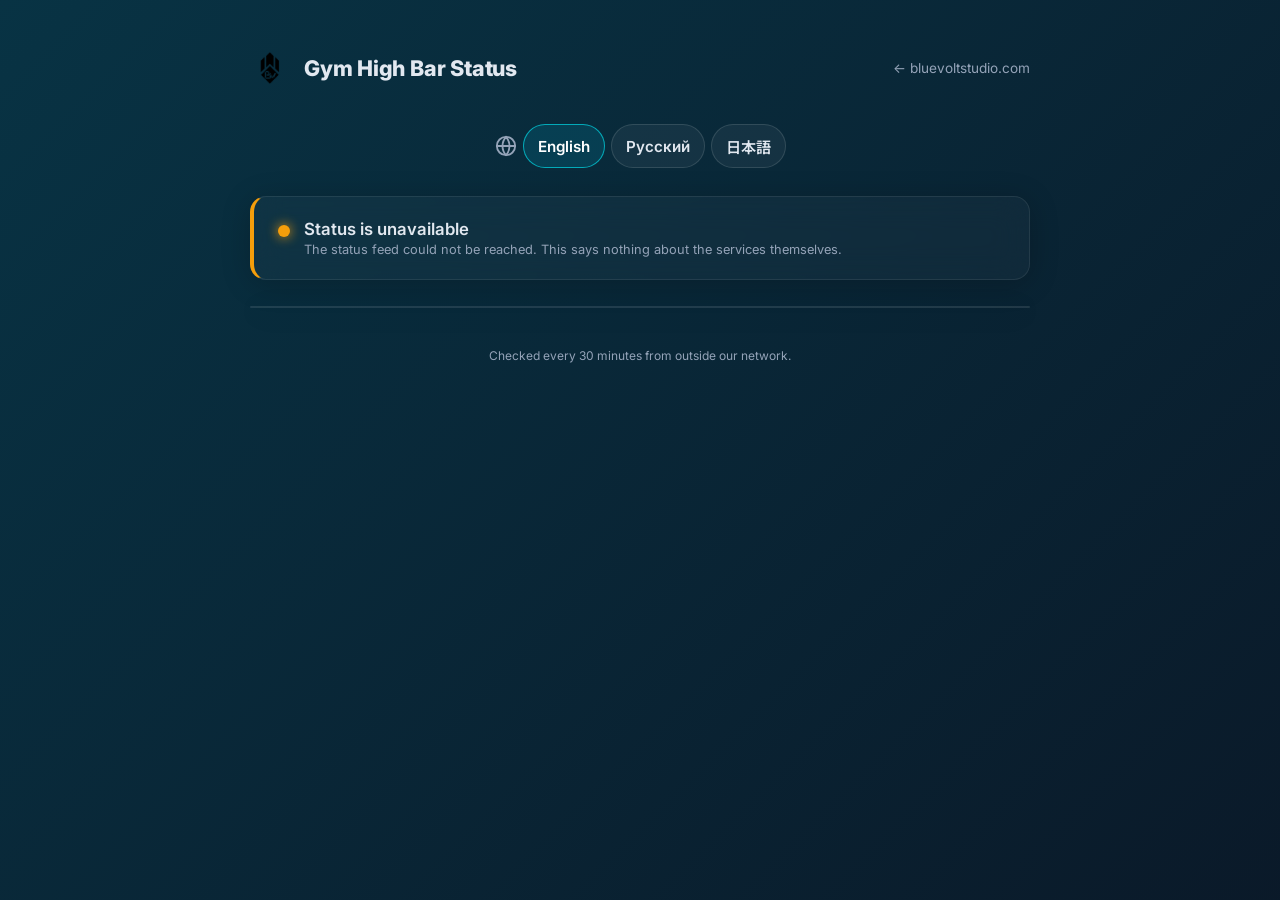
<file: status/index.html>
<!DOCTYPE html>
<html lang="en">

<head>
    <meta charset="UTF-8">
    <meta name="viewport" content="width=device-width, initial-scale=1.0, viewport-fit=cover">
    <meta name="description" content="Live service status for Gym High Bar.">
    <meta name="robots" content="noindex">
    <!-- Safari paints the overscroll area and the toolbar backdrop from these, not from body. -->
    <meta name="theme-color" content="#020617">
    <meta name="color-scheme" content="dark">
    <title>Status | Gym High Bar</title>
    <link rel="icon" href="../BlueVolt Logo.png">

    <link rel="preconnect" href="https://fonts.googleapis.com">
    <link rel="preconnect" href="https://fonts.gstatic.com" crossorigin>
    <link href="https://fonts.googleapis.com/css2?family=Inter:wght@300;400;600;800&family=Noto+Sans+JP:wght@400;600;800&display=swap" rel="stylesheet">

    <link rel="stylesheet" href="../assets/site.css">
    <link rel="stylesheet" href="style.css">
</head>

<body>
    <main>
        <header>
            <img src="../BlueVolt Logo.png" alt="">
            <h1 data-i18n="heading">Gym High Bar Status</h1>
            <a class="back" href="../">&larr; bluevoltstudio.com</a>
        </header>

        <div class="languages" id="languages"></div>

        <section id="banner" class="panel">
            <span class="dot"></span>
            <div>
                <div class="headline" id="banner-headline" data-i18n="loading">Loading&hellip;</div>
                <div class="sub" id="banner-sub"></div>
            </div>
        </section>

        <section class="panel" id="services"></section>

        <section class="panel" id="detail" hidden>
            <h2>Live detail</h2>
            <p class="hint" id="detail-hint"></p>
            <div id="detail-body"></div>
            <div class="buttons" id="detail-buttons" hidden>
                <button type="button" id="detail-refresh">Refresh</button>
                <button type="button" class="link" id="detail-forget">Forget this device</button>
            </div>
        </section>

        <footer data-i18n="footer">Checked every 30 minutes from outside our network.</footer>
    </main>

    <script src="../assets/language.js"></script>
    <script src="strings.js"></script>
    <script src="script.js"></script>
</body>

</html>
</file>
<file: assets/site.css>
:root {
    --neon: #00f2fe;
    --cyan: #22d3ee;
    --text: #e2e8f0;
    --muted: #94a3b8;
}

* {
    box-sizing: border-box;
}

/* The root needs its own dark fill. Body's background propagates to the page canvas
   only while html has none, and Safari still paints the rubber-band overscroll strips
   above and below the document from the root - which is white by default. */
html {
    background: #020617;
    color-scheme: dark;
    -webkit-text-size-adjust: 100%;
}

body {
    margin: 0;
    min-height: 100vh;
    font-family: 'Inter', 'Noto Sans JP', system-ui, sans-serif;
    background: linear-gradient(-45deg, #020617, #0f172a, #0b1120, #083344);
    background-size: 400% 400%;
    animation: bgPulse 15s ease infinite;
    color: var(--text);
    overflow-x: hidden;
    -webkit-tap-highlight-color: transparent;
}

@keyframes bgPulse {
    0%, 100% { background-position: 0% 50%; }
    50% { background-position: 100% 50%; }
}

.languages {
    display: flex;
    flex-wrap: wrap;
    justify-content: center;
    align-items: center;
    gap: 6px;
}

.languages svg {
    flex: none;
    color: var(--muted);
}

.languages button {
    font: inherit;
    font-size: 0.95rem;
    font-weight: 600;
    min-height: 44px;
    padding: 0 14px;
    border-radius: 999px;
    border: 1px solid rgba(255, 255, 255, 0.12);
    background: rgba(255, 255, 255, 0.05);
    color: var(--text);
    cursor: pointer;
}

.languages button[aria-pressed="true"] {
    color: #fff;
    border-color: rgba(0, 242, 254, 0.6);
    background: rgba(6, 182, 212, 0.15);
}

.swap [data-i18n] {
    animation: swap 0.4s ease;
}

@keyframes swap {
    from { opacity: 0; transform: translateY(4px); }
}

@media (prefers-reduced-motion: reduce) {
    body,
    .swap [data-i18n] {
        animation: none;
    }
}
</file>
<file: status/style.css>
:root {
    --ok: #22c55e;
    --down: #ef4444;
    --warn: #f59e0b;
    --unknown: #475569;
}

main {
    max-width: 820px;
    margin: 0 auto;
    padding: clamp(24px, 6vw, 48px) clamp(14px, 4vw, 20px) 64px;
    /* Keep content clear of the notch when the page is opened in landscape. */
    padding-left: max(clamp(14px, 4vw, 20px), env(safe-area-inset-left));
    padding-right: max(clamp(14px, 4vw, 20px), env(safe-area-inset-right));
}

a {
    color: var(--cyan);
}

.languages {
    margin-bottom: clamp(18px, 4vw, 28px);
}

header {
    display: flex;
    align-items: center;
    flex-wrap: wrap;
    gap: 10px 14px;
    margin-bottom: clamp(22px, 5vw, 36px);
}

header img {
    width: 40px;
    height: 40px;
    flex: none;
}

header h1 {
    font-size: clamp(1.05rem, 4.5vw, 1.35rem);
    font-weight: 800;
    margin: 0;
    letter-spacing: -0.01em;
}

header .back {
    margin-left: auto;
    font-size: 0.85rem;
    text-decoration: none;
    color: var(--muted);
    white-space: nowrap;
}

header .back:hover {
    color: var(--neon);
}

.panel {
    background: rgba(255, 255, 255, 0.03);
    backdrop-filter: blur(16px);
    -webkit-backdrop-filter: blur(16px);
    border: 1px solid rgba(255, 255, 255, 0.08);
    border-radius: 16px;
    box-shadow: 0 4px 30px rgba(0, 0, 0, 0.2);
}

/* Overall banner */
#banner {
    display: flex;
    align-items: flex-start;
    gap: 14px;
    padding: clamp(16px, 4vw, 22px) clamp(16px, 4.5vw, 24px);
    margin-bottom: clamp(16px, 4vw, 26px);
    border-left: 4px solid var(--unknown);
}

#banner.ok { border-left-color: var(--ok); }
#banner.down { border-left-color: var(--down); }
#banner.stale { border-left-color: var(--warn); }

/* The sub-line wraps to several lines on a phone, so the dot is pinned to the
   headline rather than centred against a block whose height varies. */
#banner .dot {
    width: 12px;
    height: 12px;
    margin-top: 6px;
    border-radius: 50%;
    background: var(--unknown);
    flex: none;
}

#banner.ok .dot { background: var(--ok); box-shadow: 0 0 12px var(--ok); }
#banner.down .dot { background: var(--down); box-shadow: 0 0 12px var(--down); }
#banner.stale .dot { background: var(--warn); box-shadow: 0 0 12px var(--warn); }

#banner .headline {
    font-weight: 600;
    font-size: 1.05rem;
}

#banner .sub {
    font-size: 0.8rem;
    color: var(--muted);
    margin-top: 3px;
}

/* Service rows */
.service {
    padding: clamp(16px, 4vw, 20px) clamp(16px, 4.5vw, 24px);
    border-top: 1px solid rgba(255, 255, 255, 0.06);
}

.service:first-child {
    border-top: none;
}

.service-head {
    display: flex;
    align-items: baseline;
    flex-wrap: wrap;
    gap: 4px 10px;
    margin-bottom: 12px;
}

.service-head .name {
    font-weight: 600;
}

.service-head .state {
    margin-left: auto;
    font-size: 0.8rem;
    font-weight: 600;
    white-space: nowrap;
}

.state.ok { color: var(--ok); }
.state.down { color: var(--down); }
.state.unknown { color: var(--muted); }

.bars {
    display: flex;
    gap: 2px;
    height: 30px;
    align-items: stretch;
}

/* min-width is what makes this safe: below it the row would overflow the panel
   instead of shrinking, so the day count is trimmed in JS to whatever fits. */
.bars .bar {
    flex: 1 1 0;
    min-width: 3px;
    border-radius: 2px;
    background: var(--unknown);
    opacity: 0.35;
}

.bars .bar.ok { background: var(--ok); opacity: 0.85; }
.bars .bar.partial { background: var(--warn); opacity: 0.9; }
.bars .bar.down { background: var(--down); opacity: 0.9; }

.bars-legend {
    display: flex;
    justify-content: space-between;
    gap: 8px;
    font-size: 0.7rem;
    color: var(--muted);
    margin-top: 6px;
}

.bars-legend span {
    white-space: nowrap;
}

/* title= tooltips never appear on a touch screen, so a tapped bar reports itself here. */
.bar-note {
    font-size: 0.72rem;
    color: var(--text);
    margin-top: 6px;
    min-height: 1em;
}

/* Detail panel */
#detail {
    margin-top: clamp(16px, 4vw, 26px);
    padding: clamp(16px, 4vw, 22px) clamp(16px, 4.5vw, 24px);
}

#detail h2 {
    font-size: 0.95rem;
    margin: 0 0 4px;
    font-weight: 600;
}

#detail .hint {
    font-size: 0.78rem;
    color: var(--muted);
    margin: 0 0 16px;
}

.env + .env {
    margin-top: 26px;
    padding-top: 22px;
    border-top: 1px solid rgba(255, 255, 255, 0.08);
}

.env-head {
    display: flex;
    flex-wrap: wrap;
    align-items: center;
    gap: 6px 12px;
    margin-bottom: 14px;
}

h3.env-name {
    margin: 0;
    font-size: 1.15rem;
    font-weight: 800;
}

.env-age {
    margin-left: auto;
    font-size: 0.75rem;
    color: var(--muted);
    font-variant-numeric: tabular-nums;
}

.pill {
    display: inline-flex;
    align-items: center;
    gap: 6px;
    padding: 3px 11px;
    border-radius: 999px;
    font-size: 0.78rem;
    font-weight: 600;
    text-transform: uppercase;
    letter-spacing: 0.04em;
    white-space: nowrap;
    border: 1px solid currentColor;
}

.pill::before {
    content: "";
    width: 7px;
    height: 7px;
    border-radius: 50%;
    background: currentColor;
}

.pill.good { color: var(--ok); background: rgba(34, 197, 94, 0.1); }
.pill.warn { color: var(--warn); background: rgba(245, 158, 11, 0.1); }
.pill.bad { color: var(--down); background: rgba(239, 68, 68, 0.12); }
.pill.neutral { color: var(--muted); }

.env-head .pill {
    font-size: 0.85rem;
    padding: 5px 13px;
}

.attention {
    border-radius: 12px;
    padding: 12px 14px;
    margin-bottom: 16px;
    background: rgba(239, 68, 68, 0.08);
    border: 1px solid rgba(239, 68, 68, 0.3);
}

.attention.clear {
    background: rgba(34, 197, 94, 0.07);
    border-color: rgba(34, 197, 94, 0.25);
}

.attention-title {
    font-size: 0.85rem;
    font-weight: 600;
}

.attention.clear .attention-title {
    color: var(--ok);
}

.attention ul {
    list-style: none;
    margin: 8px 0 0;
    padding: 0;
    display: grid;
    gap: 6px;
}

.attention li {
    display: flex;
    flex-wrap: wrap;
    justify-content: space-between;
    gap: 2px 12px;
    font-size: 0.82rem;
    padding-left: 10px;
    border-left: 3px solid var(--down);
}

.attention li.warn {
    border-left-color: var(--warn);
}

.attention-where {
    color: var(--text);
    overflow-wrap: anywhere;
}

.attention-value {
    font-weight: 600;
    font-variant-numeric: tabular-nums;
    overflow-wrap: anywhere;
}

.attention li.bad .attention-value { color: var(--down); }
.attention li.warn .attention-value { color: var(--warn); }

.gauges {
    display: grid;
    grid-template-columns: repeat(auto-fill, minmax(min(220px, 100%), 1fr));
    gap: 12px 20px;
    margin-bottom: 14px;
}

.gauge-head {
    display: flex;
    justify-content: space-between;
    gap: 8px;
    font-size: 0.8rem;
    margin-bottom: 5px;
    overflow-wrap: anywhere;
}

.gauge-label {
    color: var(--muted);
}

.gauge-value {
    font-weight: 600;
    font-variant-numeric: tabular-nums;
}

.gauge-track {
    height: 8px;
    border-radius: 999px;
    background: rgba(255, 255, 255, 0.08);
    overflow: hidden;
}

.gauge-fill {
    height: 100%;
    border-radius: 999px;
    background: var(--unknown);
}

.gauge.good .gauge-fill { background: var(--ok); }
.gauge.warn .gauge-fill { background: var(--warn); }
.gauge.bad .gauge-fill { background: var(--down); }
.gauge.warn .gauge-value { color: var(--warn); }
.gauge.bad .gauge-value { color: var(--down); }

.tiles {
    display: grid;
    grid-template-columns: repeat(auto-fill, minmax(130px, 1fr));
    gap: 8px;
    margin-bottom: 14px;
}

.tile {
    padding: 9px 11px;
    border-radius: 10px;
    background: rgba(255, 255, 255, 0.04);
    border: 1px solid rgba(255, 255, 255, 0.06);
    min-width: 0;
}

.tile-label {
    font-size: 0.7rem;
    color: var(--muted);
    margin-bottom: 2px;
}

.tile-value {
    font-size: 0.95rem;
    font-weight: 600;
    font-variant-numeric: tabular-nums;
    overflow-wrap: anywhere;
}

.tile.good .tile-value { color: var(--ok); }
.tile.warn .tile-value { color: var(--warn); }
.tile.bad .tile-value { color: var(--down); }
.tile.warn { border-color: rgba(245, 158, 11, 0.4); }
.tile.bad { border-color: rgba(239, 68, 68, 0.45); }

.nested {
    display: grid;
    gap: 10px;
}

.group-title {
    font-size: 0.72rem;
    font-weight: 600;
    letter-spacing: 0.05em;
    text-transform: uppercase;
    color: var(--muted);
    margin: 4px 0 8px;
}

details.card {
    border-radius: 12px;
    border: 1px solid rgba(255, 255, 255, 0.08);
    background: rgba(255, 255, 255, 0.02);
}

details.card > summary {
    display: flex;
    align-items: center;
    gap: 10px;
    min-height: 44px;
    padding: 8px 14px;
    cursor: pointer;
    list-style: none;
}

details.card > summary::-webkit-details-marker {
    display: none;
}

details.card > summary::after {
    content: "";
    margin-left: auto;
    width: 7px;
    height: 7px;
    border-right: 2px solid var(--muted);
    border-bottom: 2px solid var(--muted);
    transform: rotate(45deg);
    transition: transform 0.2s ease;
}

details.card[open] > summary::after {
    transform: rotate(-135deg);
}

.card-title {
    font-weight: 600;
    font-size: 0.9rem;
    overflow-wrap: anywhere;
}

.card-body {
    padding: 4px 14px 14px;
}

.chips-row {
    display: flex;
    flex-wrap: wrap;
    align-items: center;
    gap: 6px 10px;
    font-size: 0.8rem;
}

.chips-label {
    color: var(--muted);
}

.chips {
    display: flex;
    flex-wrap: wrap;
    gap: 6px;
}

.chip {
    padding: 2px 9px;
    border-radius: 999px;
    background: rgba(255, 255, 255, 0.07);
    font-size: 0.76rem;
    overflow-wrap: anywhere;
}

.chip.empty {
    color: var(--muted);
}

.chip.warn {
    color: var(--warn);
    background: rgba(245, 158, 11, 0.12);
}

.table-scroll {
    overflow-x: auto;
    -webkit-overflow-scrolling: touch;
    border-radius: 10px;
    border: 1px solid rgba(255, 255, 255, 0.06);
}

table.compact {
    width: 100%;
    border-collapse: collapse;
    font-size: 0.8rem;
    font-variant-numeric: tabular-nums;
}

table.compact th,
table.compact td {
    padding: 7px 11px;
    text-align: left;
    white-space: nowrap;
}

table.compact th {
    font-weight: 600;
    font-size: 0.72rem;
    color: var(--muted);
    background: rgba(255, 255, 255, 0.04);
}

table.compact tr + tr td {
    border-top: 1px solid rgba(255, 255, 255, 0.05);
}

table.compact td.warn { color: var(--warn); }
table.compact td.bad { color: var(--down); }

form.config {
    display: grid;
    gap: 10px;
    max-width: 420px;
}

form.config fieldset {
    border: 1px solid rgba(255, 255, 255, 0.1);
    border-radius: 10px;
    padding: 4px 14px 14px;
    margin: 0;
    display: grid;
    gap: 10px;
}

form.config legend {
    font-size: 0.78rem;
    font-weight: 600;
    padding: 0 6px;
}

form.config label {
    font-size: 0.78rem;
    color: var(--muted);
}

/* 16px exactly: iOS Safari zooms the viewport on focus for anything smaller, and it
   does not zoom back out afterwards. */
form.config input {
    width: 100%;
    padding: 11px 12px;
    margin-top: 5px;
    border-radius: 8px;
    border: 1px solid rgba(255, 255, 255, 0.12);
    background: rgba(255, 255, 255, 0.04);
    color: var(--text);
    font: inherit;
    font-size: 16px;
}

form.config input:focus {
    outline: none;
    border-color: rgba(0, 242, 254, 0.6);
}

.buttons {
    display: flex;
    flex-wrap: wrap;
    align-items: center;
    gap: 10px 16px;
    margin-top: 4px;
}

button {
    min-height: 44px;
    padding: 8px 18px;
    border-radius: 8px;
    border: 1px solid rgba(255, 255, 255, 0.12);
    background: rgba(255, 255, 255, 0.04);
    color: var(--text);
    font: inherit;
    font-size: 0.82rem;
    cursor: pointer;
    transition: all 0.25s ease;
}

button.link {
    border: none;
    background: none;
    padding: 0;
    min-height: 44px;
    color: var(--muted);
    font-size: 0.78rem;
    text-decoration: underline;
}

/* Hover styling is gated so a tap on a touch screen does not leave the button stuck
   in its hover state until the next tap elsewhere. */
@media (hover: hover) {
    button:hover {
        border-color: rgba(0, 242, 254, 0.6);
        background: rgba(6, 182, 212, 0.15);
    }

    button.link:hover {
        background: none;
        color: var(--neon);
    }
}

footer {
    margin-top: 40px;
    text-align: center;
    font-size: 0.75rem;
    color: var(--muted);
}

[hidden] {
    display: none !important;
}

@media (max-width: 560px) {
    .tiles {
        grid-template-columns: repeat(2, minmax(0, 1fr));
    }

    .env-age {
        flex-basis: 100%;
        margin-left: 0;
    }

    .bars {
        height: 34px;
    }

    .buttons {
        gap: 10px 14px;
    }

    .buttons button:not(.link) {
        flex: 1 1 auto;
    }
}

@media (prefers-reduced-motion: reduce) {
    button,
    details.card > summary::after {
        transition: none;
    }
}
</file>
